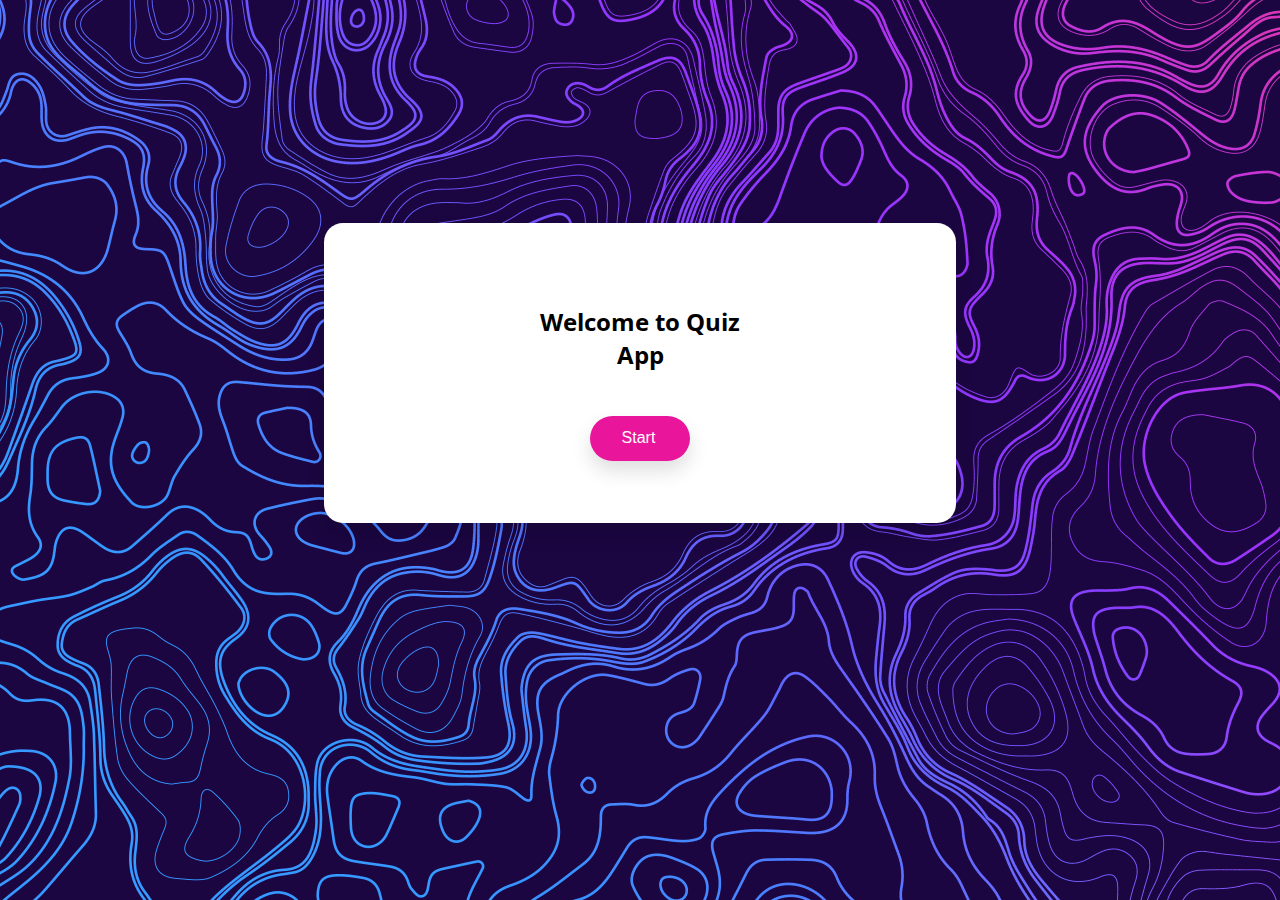
<file: index.html>
<!DOCTYPE html>
<html lang="en">

<head>
    <meta charset="UTF-8">
    <meta name="viewport" content="width=device-width, initial-scale=1.0">
    <link rel="stylesheet" href="style.css">
    <link href="https://fonts.googleapis.com/css2?family=Open+Sans:wght@400;700&display=swap" rel="stylesheet">
    <link rel="icon" href="quiz.png">
    <link rel="stylesheet" href="https://kit-pro.fontawesome.com/releases/v5.14.0/css/pro.min.css">
    <title>Quiz App</title>
    
</head>

<body>

    

    <div class="main-div">
        <h2 class="heading">
            Welcome to Quiz <br>
            App
        </h2>

        <a href="Questions/q1.html"><button class="start-button">
                Start
                <i class="far fa-arrow-right"></i>
            </button></a>

    </div>


 


</body>
<script src="js/app.js"></script>

</html>
</file>
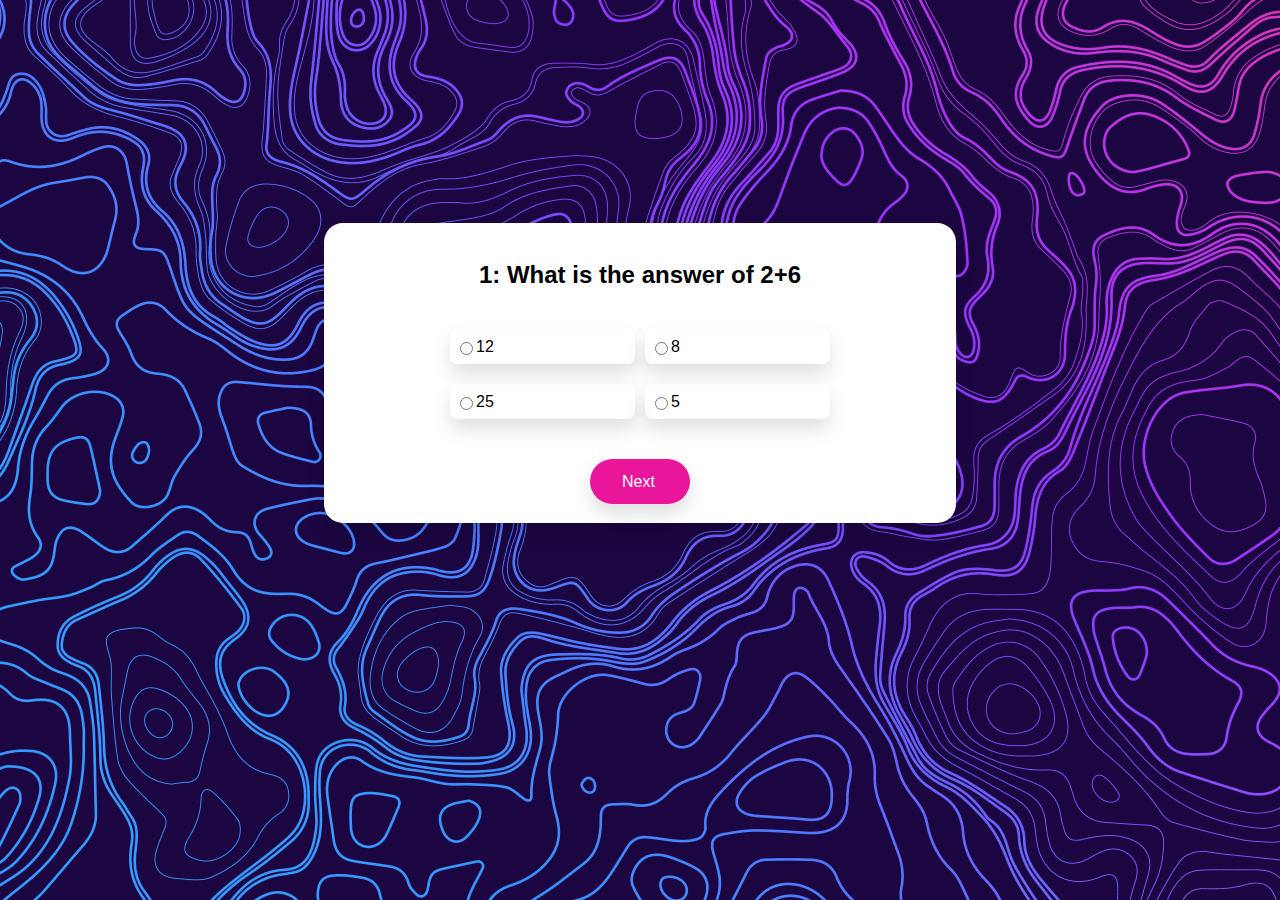
<file: Questions/q1.html>
<!DOCTYPE html>
<html lang="en">
<head>
    <meta charset="UTF-8">
    <meta name="viewport" content="width=device-width, initial-scale=1.0">
    <link rel="stylesheet" href="../style.css">
    <link rel="icon" href="../quiz.png">
    <link rel="stylesheet" href="https://kit-pro.fontawesome.com/releases/v5.14.0/css/pro.min.css">
    <title>Question 1</title>
</head>
<body>
    
    <div class="main-div">

        <h2 class="heading">1: What is the answer of 2+6</h2>

        <div class="answer-div">

        <div class="two-answer">

        <div class="options"><input class="input-answer" id="q1-a1" name="maths" type="radio"> 12</input><br></div>
        <div class="options"><input class="input-answer" id="q1-a2" name="maths" type="radio"> 8</input><br></div>
        </div>

        <div class="two-answer">
        <div class="options"><input class="input-answer" id="q1-a3" name="maths" type="radio"> 25</input><br></div>
        <div class="options"><input class="input-answer" id="q1-a4" name="maths" type="radio"> 5</input><br></div>
        </div>

        </div>

        <a href="../Questions/q2.html"><button onclick="check()" class="start-button gnntde">
            Next 
            <i class="far fa-arrow-right"></i>
        </button></a>

    </div>

</body>
<script src="../js/app.js"></script>
</html>
</file>
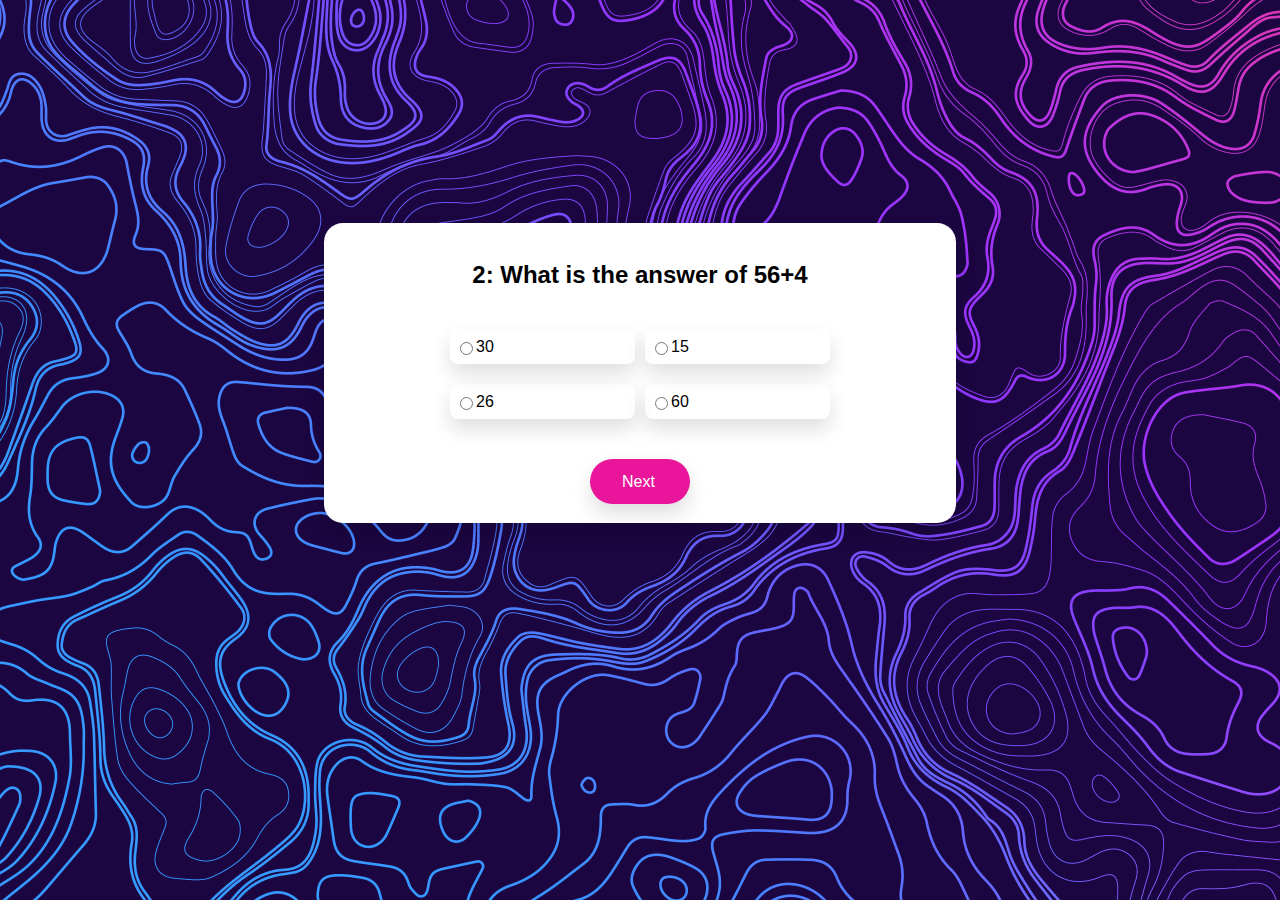
<file: Questions/q2.html>
<!DOCTYPE html>
<html lang="en">
<head>
    <meta charset="UTF-8">
    <meta name="viewport" content="width=device-width, initial-scale=1.0">
    <link rel="stylesheet" href="../style.css">
    <link rel="icon" href="../quiz.png">
    <link rel="stylesheet" href="https://kit-pro.fontawesome.com/releases/v5.14.0/css/pro.min.css">
    <title>Question 2</title>
</head>
<body>
    
    <div class="main-div">

        <h2 class="heading">2: What is the answer of 56+4</h2>


        <div class="answer-div">

        <div class="two-answer">

        <div class="options"><input class="input-answer" id="q2-a1" name="maths" type="radio"> 30</input><br></div>
        <div class="options"><input class="input-answer" id="q2-a2" name="maths" type="radio"> 15</input><br></div>
        </div>
        
        <div class="two-answer">

        <div class="options"><input class="input-answer" id="q2-a3" name="maths" type="radio"> 26</input><br></div>
        <div class="options"><input class="input-answer" id="q2-a4" name="maths" type="radio"> 60</input><br></div>
        
        </div>
        
        </div>
        

        <a href="../Questions/q3.html"><button onclick="check()" class="start-button gnntde">
            Next 
            <i class="far fa-arrow-right"></i>
        </button></a>

    </div>

</body>
<script src="../js/q2.js"></script>
</html>
</file>
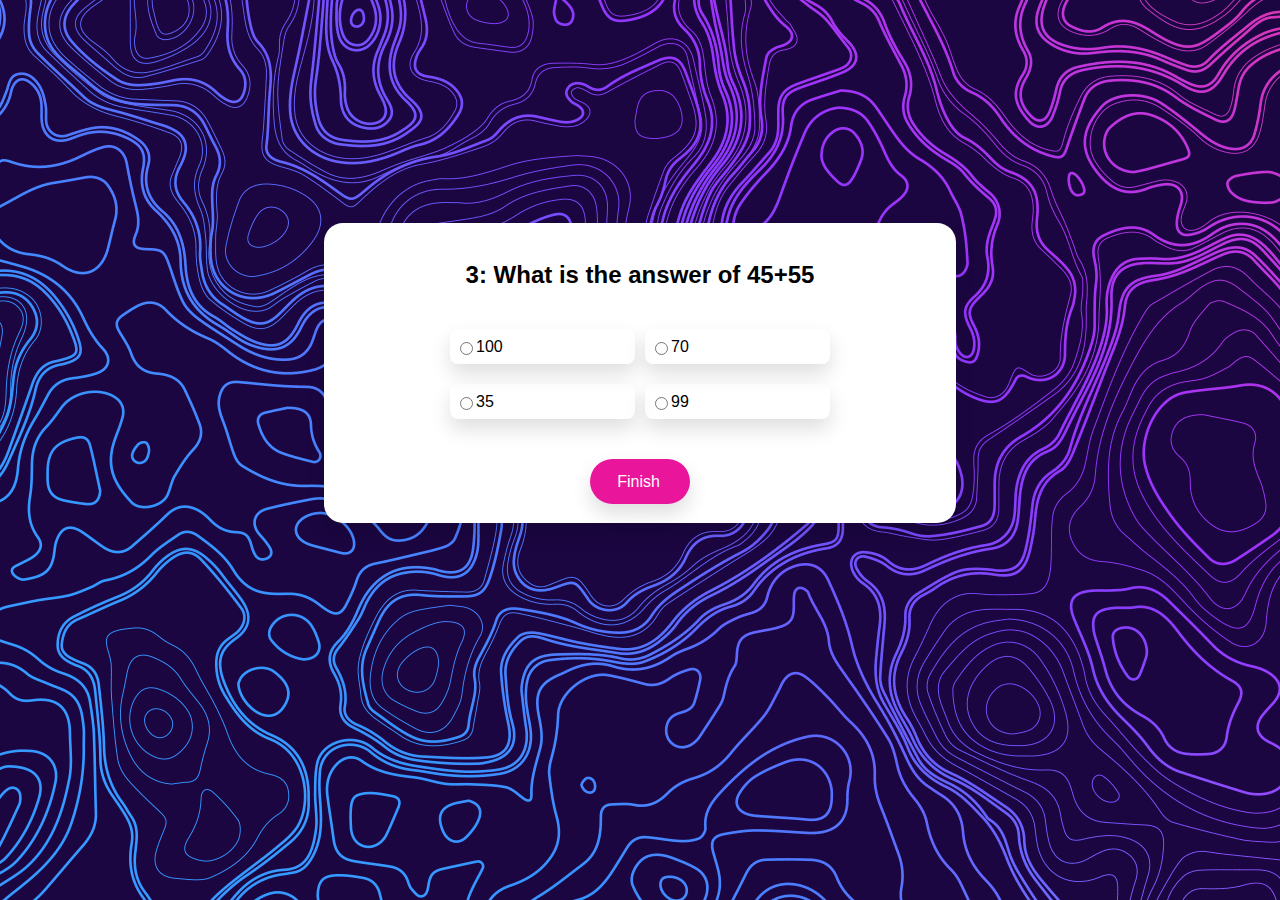
<file: Questions/q3.html>
<!DOCTYPE html>
<html lang="en">
<head>
    <meta charset="UTF-8">
    <meta name="viewport" content="width=device-width, initial-scale=1.0">
    <link rel="stylesheet" href="../style.css">
    <link rel="icon" href="../quiz.png">
    <link rel="stylesheet" href="https://kit-pro.fontawesome.com/releases/v5.14.0/css/pro.min.css">
    <title>Question 3</title>
</head>
<body>
   
    
    <div class="main-div">

        <h2 class="heading">3: What is the answer of 45+55</h2>

        <div class="answer-div">

        <div class="two-answer">

        <div class="options"><input class="input-answer" id="q3-a1" name="maths" type="radio"> 100</input><br></div>
        <div class="options"><input class="input-answer" id="q3-a2" name="maths" type="radio"> 70</input><br></div>
        </div>
        
        <div class="two-answer">
        <div class="options"><input class="input-answer" id="q3-a3" name="maths" type="radio"> 35</input><br></div>
        <div class="options"><input class="input-answer" id="q3-a4" name="maths" type="radio"> 99</input><br></div>
        </div>
    
        </div>







        <a><button onclick="check()" class="start-button gnntde">
            Finish 
            <i class="far fa-arrow-right"></i>
        </button></a>

    </div>
   
</body>
<script src="../js/q3.js"></script>
</html>
</file>
<file: style.css>
body {
    background-image: url(Strained.png);
    display: flex;
    align-items: center;
    justify-content: center;
    font-family: 'Open Sans', sans-serif;
}

.main-div{
    background-color: white;
    height: 300px;
    border-radius: 19px;
    width: 50%;
    margin-top: 17%;
    display: flex;
    align-items: center;
    justify-content: center;
    flex-direction: column;
    box-shadow: 0 10px 20px 0 rgba(0,0,0,.13);
}

.heading{
    text-align: center;
    font-family: 'Open Sans', sans-serif;
    margin-bottom: 30px;
}

.start-button{
    margin-top: 15px;
    height: 45px;
    width: 100px;
    border-radius: 50px;
    border: none;
    box-shadow: 0 10px 20px 0 rgba(0,0,0,.13);
    background-color: rgb(233, 21, 155);
    color: white;
    font-size: 1em;
    
}

.gnntde{
    margin-top: 30px;
}

.start-button:hover{
    background-color: rgb(177, 36, 125);
    transition: 0.6s;
    cursor: pointer;
}

.start-button:focus{
    outline: none;
    transition: all 450ms cubic-bezier(0.23, 1, 0.32, 1) 0ms;
}

  

@media screen and (max-width: 700px){
    .main-div{
        width: 80%;
        height: 350px;
    }
}

@media screen and (max-width: 480px){
    .main-div{
        margin-top: 30%;
    }
}



.fa-arrow-right{
    font-size: 14px;
    margin-left: 3px;
}

.answer-div{
    display: flex;
    flex-direction: column;
}

.two-answer{
    display: flex;
    flex-direction: row;
}

.options{
    display: flex;
    flex-direction: row;
    align-items: center;
    margin: 10px 5px 10px 5px;
    padding-left: 5px;
    border-radius: 8px;
    height: 35px;
    width: 180px;
    border: none;
    box-shadow: 0 10px 20px 0 rgba(0,0,0,.13);
}

.options:hover{
    background-color: rgb(223, 223, 223);
    transition: 0.6s;
}

.options:focus{
    transition: all 450ms cubic-bezier(0.23, 1, 0.32, 1) 0ms;
}


@media screen and (max-width: 850px){
    .options{
        width: 90px;
    }
}
</file>
